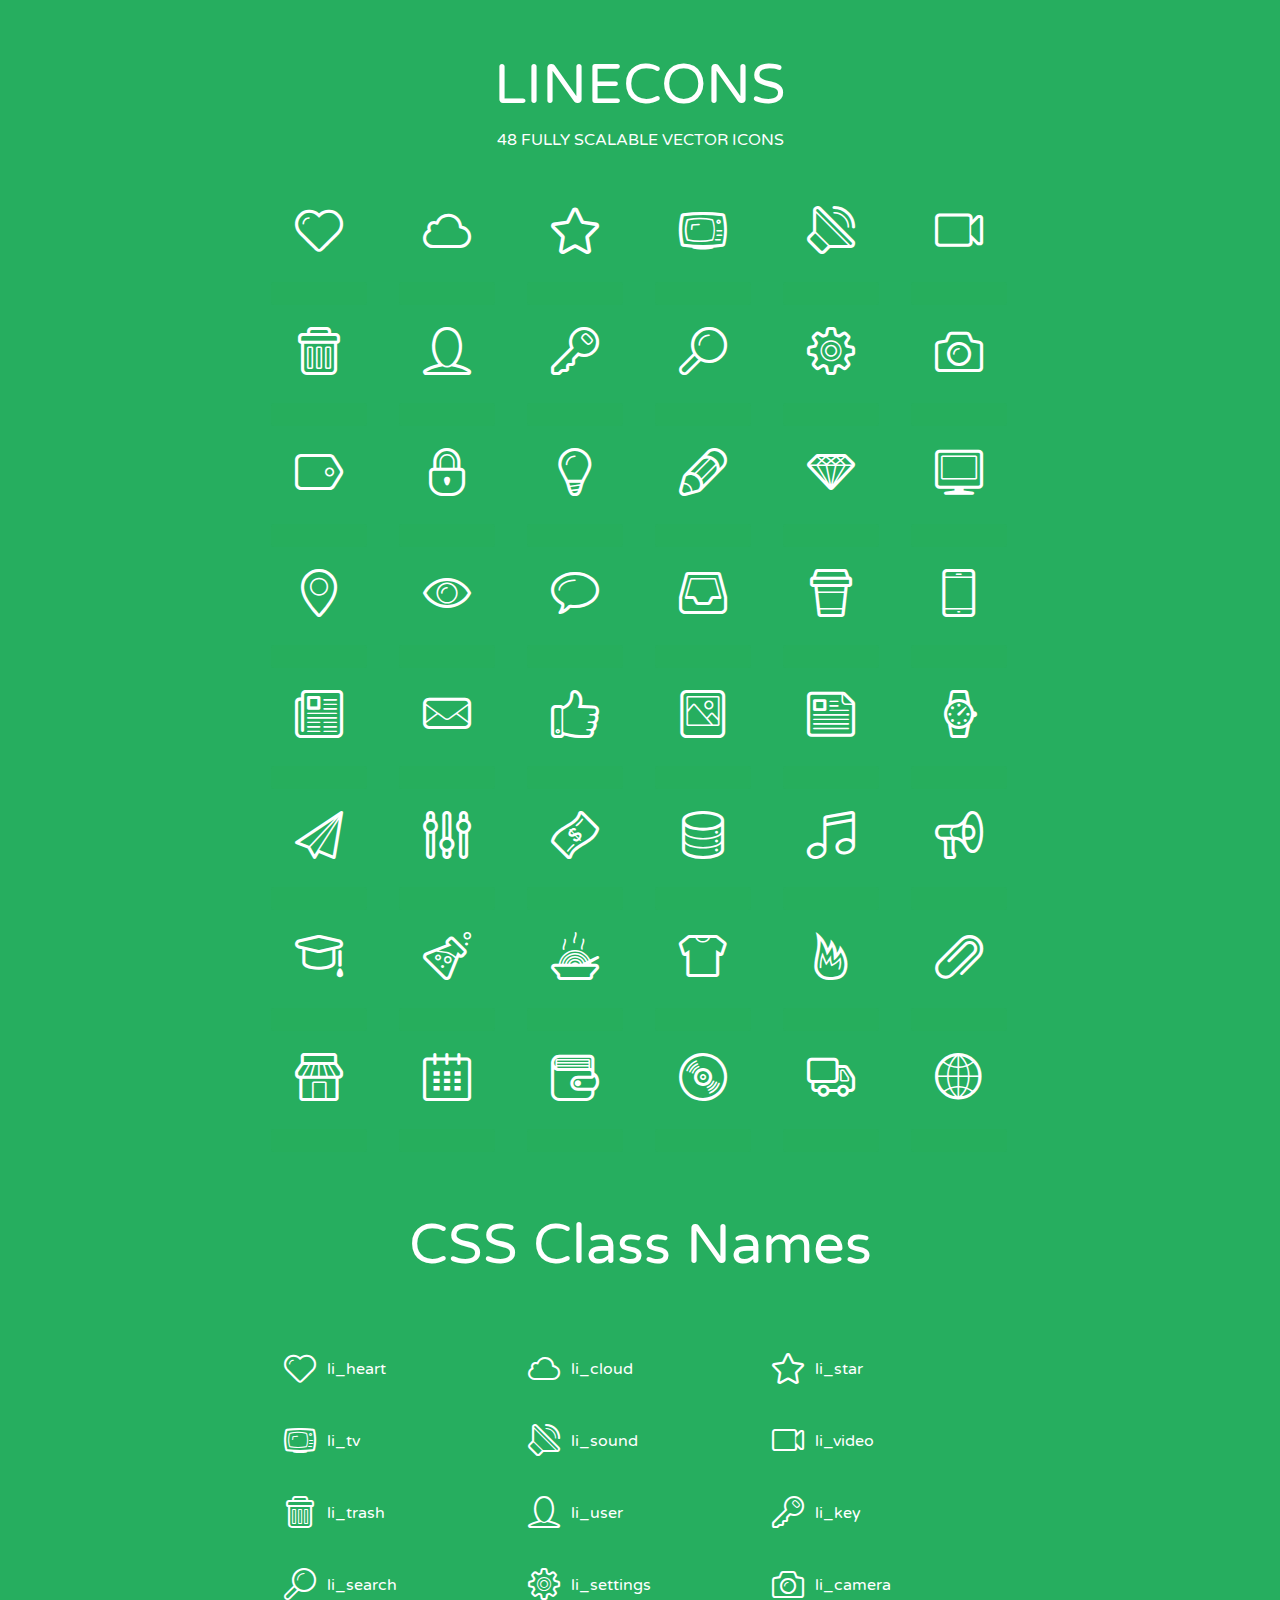
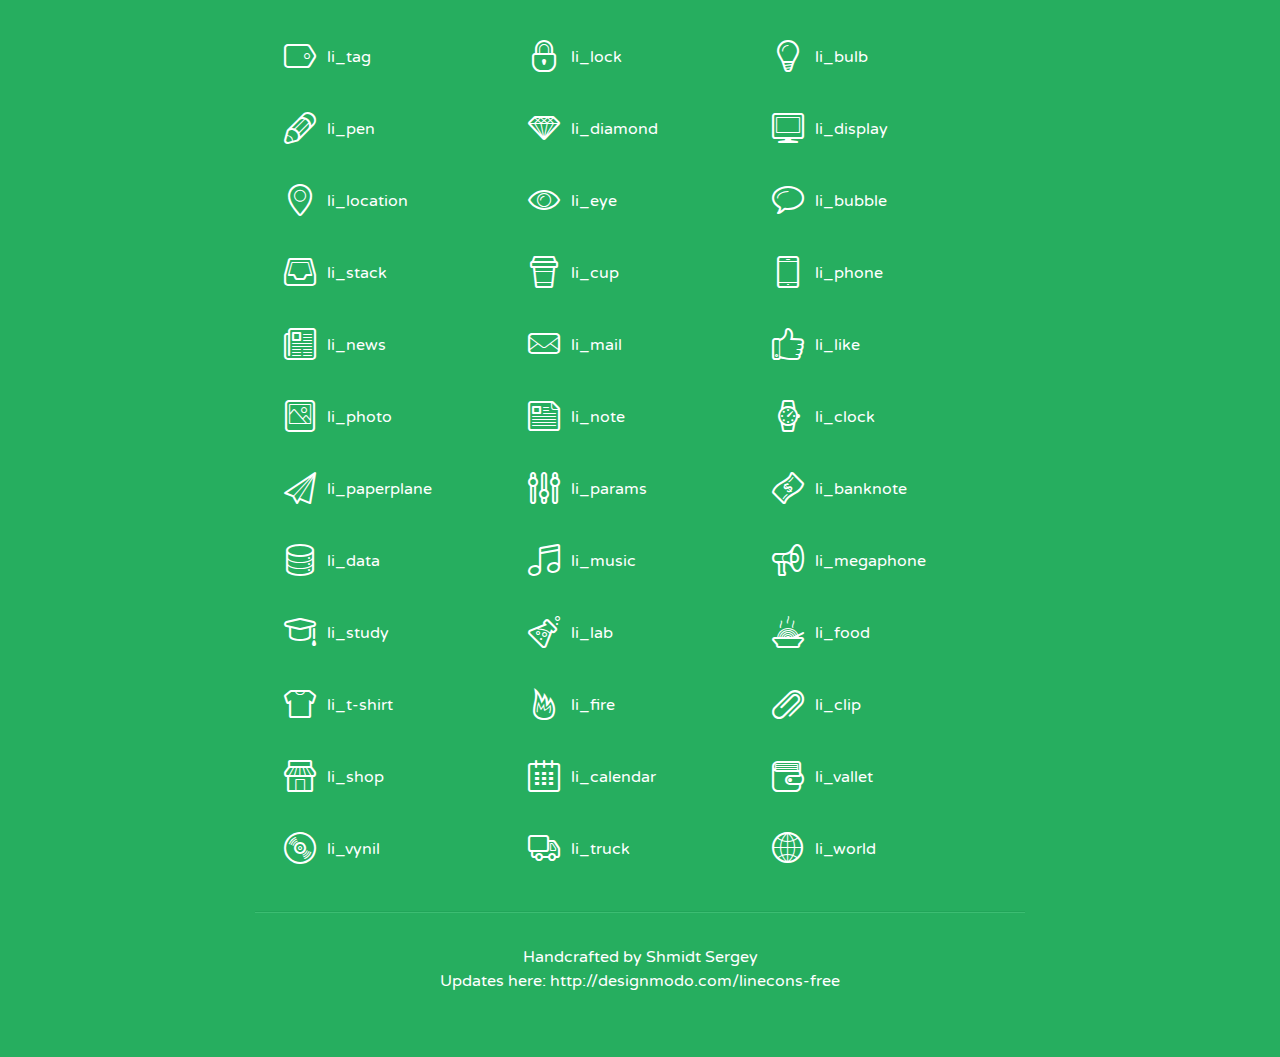
<file: public/assets/lineicons/index.html>
<!doctype html>
<html>
<head>
<title>LINECONS - 48 Fully Scalable Vector Icons</title>
<link rel="stylesheet" href="style.css" />
<link href='http://fonts.googleapis.com/css?family=Varela+Round' rel='stylesheet' type='text/css'>
<!--[if lte IE 7]><script src="lte-ie7.js"></script><![endif]-->

<!-- 

Thanks http://icomoon.io/app/ for amazing service!

-->


<style>
	section, header, footer {display: block;}
	body {
		font-family: 'Varela Round', sans-serif;
		color: #333333;
		line-height: 1.5;
		font-size: 16px;
		background:#26ae5f;
		color:white;
		-moz-text-shadow: 0 1px 1px rgba(0, 0, 0, 0.21);
		-webkit-text-shadow: 0 1px 1px rgba(0, 0, 0, 0.21);
	}
	* {
		-moz-box-sizing: border-box;
		-webkit-box-sizing: border-box;
		box-sizing: border-box;
		margin: 0;
		padding: 0;
	}
	.glyph {
		float: left;
		text-align: center;
		padding: .5em;
		margin: 0 .5em;
		width: 7em;
		border-radius: .375em;
		top:0;
		position:relative;
		-webkit-transition:0.2s ease-in;
		-o-transition:0.2s ease-in;
		-moz-transition:0.2s ease-in;
		-ie-transition:0.2s ease-in;
		transition:0.2s ease-in;
	}
	.glyph input {
		width: 100%;
		text-align: center;
		font-family: consolas, monospace;
		border-radius:3px;
		border:none;
		padding:4px;
		background:#26AE5C;
		color:#26AE5C;
		-webkit-transition:0.2s ease-in;
		-o-transition:0.2s ease-in;
		-moz-transition:0.2s ease-in;
		-ie-transition:0.2s ease-in;
		transition:0.2s ease-in;
	}
	.glyph:hover input {
		background:#26ae5f;
		padding:4px;
		color:#ffffff;
	}
	.glyph:hover {
		-webkit-transition: all 0.5s ease-out;
		background:#222821;
		color:#fff;
		text-shadow: none;
		-moz-text-shadow: none;
		-webkit-text-shadow: none;
		top:-5px;
		position:relative;
	}
	.glyph input, .mtm {
		margin-top: .75em;
	}
	.w-main {
		width: 770px;
		text-align:center;
	}
	.centered {
		margin-left: auto;
		margin-right: auto;
	}
	.fs1 {
		font-size: 3em;
	}
	header {
		margin: 2em 0;
		padding-bottom: .5em;
	}
	header h1 {
		font-size: 3.5em;
		font-weight: normal;
	}
	.clearfix:before, .clearfix:after { content: ""; display: table; }
	.clearfix:after, .clear { clear: both; }
	footer {
		margin: 2em 0;
		padding: 2em 0;
		border-top: 1px solid rgb(60, 189, 114);
		box-shadow: 0 -1px rgb(33, 165, 89);
	}
	a, a:visited {
		color: #ffffff; text-decoration:none;
	}
	a:hover, a:focus {color: #222821; text-decoration:none;}
	.box1 {
		display: inline-block;
		width: 14em;
		padding: .25em .5em;
		margin: .5em 1em .5em 0;
		text-align:left;
		
	}
	.box1 span { 
		font-size:2em;
		position: relative;
		top: 0.25em;
		margin-right: 0.1em;
	}
</style>
</head>
<body>
	<div class="w-main centered">
	<section class="mtm clearfix" id="glyphs">
	<header>
		<h1>LINECONS</h1>
		<p>48 FULLY SCALABLE VECTOR ICONS</p>
	</header>
	<div class="glyph">
		<div class="fs1" aria-hidden="true" data-icon="&#xe000;"></div>
		<input type="text" readonly="readonly" value="&amp;#xe000;" />
	</div>
	<div class="glyph">
		<div class="fs1" aria-hidden="true" data-icon="&#xe001;"></div>
		<input type="text" readonly="readonly" value="&amp;#xe001;" />
	</div>
	<div class="glyph">
		<div class="fs1" aria-hidden="true" data-icon="&#xe002;"></div>
		<input type="text" readonly="readonly" value="&amp;#xe002;" />
	</div>
	<div class="glyph">
		<div class="fs1" aria-hidden="true" data-icon="&#xe003;"></div>
		<input type="text" readonly="readonly" value="&amp;#xe003;" />
	</div>
	<div class="glyph">
		<div class="fs1" aria-hidden="true" data-icon="&#xe004;"></div>
		<input type="text" readonly="readonly" value="&amp;#xe004;" />
	</div>
	<div class="glyph">
		<div class="fs1" aria-hidden="true" data-icon="&#xe005;"></div>
		<input type="text" readonly="readonly" value="&amp;#xe005;" />
	</div>
	<div class="glyph">
		<div class="fs1" aria-hidden="true" data-icon="&#xe006;"></div>
		<input type="text" readonly="readonly" value="&amp;#xe006;" />
	</div>
	<div class="glyph">
		<div class="fs1" aria-hidden="true" data-icon="&#xe007;"></div>
		<input type="text" readonly="readonly" value="&amp;#xe007;" />
	</div>
	<div class="glyph">
		<div class="fs1" aria-hidden="true" data-icon="&#xe008;"></div>
		<input type="text" readonly="readonly" value="&amp;#xe008;" />
	</div>
	<div class="glyph">
		<div class="fs1" aria-hidden="true" data-icon="&#xe009;"></div>
		<input type="text" readonly="readonly" value="&amp;#xe009;" />
	</div>
	<div class="glyph">
		<div class="fs1" aria-hidden="true" data-icon="&#xe00a;"></div>
		<input type="text" readonly="readonly" value="&amp;#xe00a;" />
	</div>
	<div class="glyph">
		<div class="fs1" aria-hidden="true" data-icon="&#xe00b;"></div>
		<input type="text" readonly="readonly" value="&amp;#xe00b;" />
	</div>
	<div class="glyph">
		<div class="fs1" aria-hidden="true" data-icon="&#xe00c;"></div>
		<input type="text" readonly="readonly" value="&amp;#xe00c;" />
	</div>
	<div class="glyph">
		<div class="fs1" aria-hidden="true" data-icon="&#xe00d;"></div>
		<input type="text" readonly="readonly" value="&amp;#xe00d;" />
	</div>
	<div class="glyph">
		<div class="fs1" aria-hidden="true" data-icon="&#xe00e;"></div>
		<input type="text" readonly="readonly" value="&amp;#xe00e;" />
	</div>
	<div class="glyph">
		<div class="fs1" aria-hidden="true" data-icon="&#xe00f;"></div>
		<input type="text" readonly="readonly" value="&amp;#xe00f;" />
	</div>
	<div class="glyph">
		<div class="fs1" aria-hidden="true" data-icon="&#xe010;"></div>
		<input type="text" readonly="readonly" value="&amp;#xe010;" />
	</div>
	<div class="glyph">
		<div class="fs1" aria-hidden="true" data-icon="&#xe011;"></div>
		<input type="text" readonly="readonly" value="&amp;#xe011;" />
	</div>
	<div class="glyph">
		<div class="fs1" aria-hidden="true" data-icon="&#xe012;"></div>
		<input type="text" readonly="readonly" value="&amp;#xe012;" />
	</div>
	<div class="glyph">
		<div class="fs1" aria-hidden="true" data-icon="&#xe013;"></div>
		<input type="text" readonly="readonly" value="&amp;#xe013;" />
	</div>
	<div class="glyph">
		<div class="fs1" aria-hidden="true" data-icon="&#xe014;"></div>
		<input type="text" readonly="readonly" value="&amp;#xe014;" />
	</div>
	<div class="glyph">
		<div class="fs1" aria-hidden="true" data-icon="&#xe015;"></div>
		<input type="text" readonly="readonly" value="&amp;#xe015;" />
	</div>
	<div class="glyph">
		<div class="fs1" aria-hidden="true" data-icon="&#xe016;"></div>
		<input type="text" readonly="readonly" value="&amp;#xe016;" />
	</div>
	<div class="glyph">
		<div class="fs1" aria-hidden="true" data-icon="&#xe017;"></div>
		<input type="text" readonly="readonly" value="&amp;#xe017;" />
	</div>
	<div class="glyph">
		<div class="fs1" aria-hidden="true" data-icon="&#xe018;"></div>
		<input type="text" readonly="readonly" value="&amp;#xe018;" />
	</div>
	<div class="glyph">
		<div class="fs1" aria-hidden="true" data-icon="&#xe019;"></div>
		<input type="text" readonly="readonly" value="&amp;#xe019;" />
	</div>
	<div class="glyph">
		<div class="fs1" aria-hidden="true" data-icon="&#xe01a;"></div>
		<input type="text" readonly="readonly" value="&amp;#xe01a;" />
	</div>
	<div class="glyph">
		<div class="fs1" aria-hidden="true" data-icon="&#xe01b;"></div>
		<input type="text" readonly="readonly" value="&amp;#xe01b;" />
	</div>
	<div class="glyph">
		<div class="fs1" aria-hidden="true" data-icon="&#xe01c;"></div>
		<input type="text" readonly="readonly" value="&amp;#xe01c;" />
	</div>
	<div class="glyph">
		<div class="fs1" aria-hidden="true" data-icon="&#xe01d;"></div>
		<input type="text" readonly="readonly" value="&amp;#xe01d;" />
	</div>
	<div class="glyph">
		<div class="fs1" aria-hidden="true" data-icon="&#xe01e;"></div>
		<input type="text" readonly="readonly" value="&amp;#xe01e;" />
	</div>
	<div class="glyph">
		<div class="fs1" aria-hidden="true" data-icon="&#xe01f;"></div>
		<input type="text" readonly="readonly" value="&amp;#xe01f;" />
	</div>
	<div class="glyph">
		<div class="fs1" aria-hidden="true" data-icon="&#xe020;"></div>
		<input type="text" readonly="readonly" value="&amp;#xe020;" />
	</div>
	<div class="glyph">
		<div class="fs1" aria-hidden="true" data-icon="&#xe021;"></div>
		<input type="text" readonly="readonly" value="&amp;#xe021;" />
	</div>
	<div class="glyph">
		<div class="fs1" aria-hidden="true" data-icon="&#xe022;"></div>
		<input type="text" readonly="readonly" value="&amp;#xe022;" />
	</div>
	<div class="glyph">
		<div class="fs1" aria-hidden="true" data-icon="&#xe023;"></div>
		<input type="text" readonly="readonly" value="&amp;#xe023;" />
	</div>
	<div class="glyph">
		<div class="fs1" aria-hidden="true" data-icon="&#xe024;"></div>
		<input type="text" readonly="readonly" value="&amp;#xe024;" />
	</div>
	<div class="glyph">
		<div class="fs1" aria-hidden="true" data-icon="&#xe025;"></div>
		<input type="text" readonly="readonly" value="&amp;#xe025;" />
	</div>
	<div class="glyph">
		<div class="fs1" aria-hidden="true" data-icon="&#xe026;"></div>
		<input type="text" readonly="readonly" value="&amp;#xe026;" />
	</div>
	<div class="glyph">
		<div class="fs1" aria-hidden="true" data-icon="&#xe027;"></div>
		<input type="text" readonly="readonly" value="&amp;#xe027;" />
	</div>
	<div class="glyph">
		<div class="fs1" aria-hidden="true" data-icon="&#xe028;"></div>
		<input type="text" readonly="readonly" value="&amp;#xe028;" />
	</div>
	<div class="glyph">
		<div class="fs1" aria-hidden="true" data-icon="&#xe029;"></div>
		<input type="text" readonly="readonly" value="&amp;#xe029;" />
	</div>
	<div class="glyph">
		<div class="fs1" aria-hidden="true" data-icon="&#xe02a;"></div>
		<input type="text" readonly="readonly" value="&amp;#xe02a;" />
	</div>
	<div class="glyph">
		<div class="fs1" aria-hidden="true" data-icon="&#xe02b;"></div>
		<input type="text" readonly="readonly" value="&amp;#xe02b;" />
	</div>
	<div class="glyph">
		<div class="fs1" aria-hidden="true" data-icon="&#xe02c;"></div>
		<input type="text" readonly="readonly" value="&amp;#xe02c;" />
	</div>
	<div class="glyph">
		<div class="fs1" aria-hidden="true" data-icon="&#xe02d;"></div>
		<input type="text" readonly="readonly" value="&amp;#xe02d;" />
	</div>
	<div class="glyph">
		<div class="fs1" aria-hidden="true" data-icon="&#xe02e;"></div>
		<input type="text" readonly="readonly" value="&amp;#xe02e;" />
	</div>
	<div class="glyph">
		<div class="fs1" aria-hidden="true" data-icon="&#xe02f;"></div>
		<input type="text" readonly="readonly" value="&amp;#xe02f;" />
	</div>
	</section>
	<div class="clear"></div>
	<section class="mtm clearfix" id="glyphs">
	<header>
		<h1>CSS Class Names</h1>
	</header>
	<span class="box1">
		<span aria-hidden="true" class="li_heart"></span>
		&nbsp;li_heart
	</span>
	<span class="box1">
		<span aria-hidden="true" class="li_cloud"></span>
		&nbsp;li_cloud
	</span>
	<span class="box1">
		<span aria-hidden="true" class="li_star"></span>
		&nbsp;li_star
	</span>
	<span class="box1">
		<span aria-hidden="true" class="li_tv"></span>
		&nbsp;li_tv
	</span>
	<span class="box1">
		<span aria-hidden="true" class="li_sound"></span>
		&nbsp;li_sound
	</span>
	<span class="box1">
		<span aria-hidden="true" class="li_video"></span>
		&nbsp;li_video
	</span>
	<span class="box1">
		<span aria-hidden="true" class="li_trash"></span>
		&nbsp;li_trash
	</span>
	<span class="box1">
		<span aria-hidden="true" class="li_user"></span>
		&nbsp;li_user
	</span>
	<span class="box1">
		<span aria-hidden="true" class="li_key"></span>
		&nbsp;li_key
	</span>
	<span class="box1">
		<span aria-hidden="true" class="li_search"></span>
		&nbsp;li_search
	</span>
	<span class="box1">
		<span aria-hidden="true" class="li_settings"></span>
		&nbsp;li_settings
	</span>
	<span class="box1">
		<span aria-hidden="true" class="li_camera"></span>
		&nbsp;li_camera
	</span>
	<span class="box1">
		<span aria-hidden="true" class="li_tag"></span>
		&nbsp;li_tag
	</span>
	<span class="box1">
		<span aria-hidden="true" class="li_lock"></span>
		&nbsp;li_lock
	</span>
	<span class="box1">
		<span aria-hidden="true" class="li_bulb"></span>
		&nbsp;li_bulb
	</span>
	<span class="box1">
		<span aria-hidden="true" class="li_pen"></span>
		&nbsp;li_pen
	</span>
	<span class="box1">
		<span aria-hidden="true" class="li_diamond"></span>
		&nbsp;li_diamond
	</span>
	<span class="box1">
		<span aria-hidden="true" class="li_display"></span>
		&nbsp;li_display
	</span>
	<span class="box1">
		<span aria-hidden="true" class="li_location"></span>
		&nbsp;li_location
	</span>
	<span class="box1">
		<span aria-hidden="true" class="li_eye"></span>
		&nbsp;li_eye
	</span>
	<span class="box1">
		<span aria-hidden="true" class="li_bubble"></span>
		&nbsp;li_bubble
	</span>
	<span class="box1">
		<span aria-hidden="true" class="li_stack"></span>
		&nbsp;li_stack
	</span>
	<span class="box1">
		<span aria-hidden="true" class="li_cup"></span>
		&nbsp;li_cup
	</span>
	<span class="box1">
		<span aria-hidden="true" class="li_phone"></span>
		&nbsp;li_phone
	</span>
	<span class="box1">
		<span aria-hidden="true" class="li_news"></span>
		&nbsp;li_news
	</span>
	<span class="box1">
		<span aria-hidden="true" class="li_mail"></span>
		&nbsp;li_mail
	</span>
	<span class="box1">
		<span aria-hidden="true" class="li_like"></span>
		&nbsp;li_like
	</span>
	<span class="box1">
		<span aria-hidden="true" class="li_photo"></span>
		&nbsp;li_photo
	</span>
	<span class="box1">
		<span aria-hidden="true" class="li_note"></span>
		&nbsp;li_note
	</span>
	<span class="box1">
		<span aria-hidden="true" class="li_clock"></span>
		&nbsp;li_clock
	</span>
	<span class="box1">
		<span aria-hidden="true" class="li_paperplane"></span>
		&nbsp;li_paperplane
	</span>
	<span class="box1">
		<span aria-hidden="true" class="li_params"></span>
		&nbsp;li_params
	</span>
	<span class="box1">
		<span aria-hidden="true" class="li_banknote"></span>
		&nbsp;li_banknote
	</span>
	<span class="box1">
		<span aria-hidden="true" class="li_data"></span>
		&nbsp;li_data
	</span>
	<span class="box1">
		<span aria-hidden="true" class="li_music"></span>
		&nbsp;li_music
	</span>
	<span class="box1">
		<span aria-hidden="true" class="li_megaphone"></span>
		&nbsp;li_megaphone
	</span>
	<span class="box1">
		<span aria-hidden="true" class="li_study"></span>
		&nbsp;li_study
	</span>
	<span class="box1">
		<span aria-hidden="true" class="li_lab"></span>
		&nbsp;li_lab
	</span>
	<span class="box1">
		<span aria-hidden="true" class="li_food"></span>
		&nbsp;li_food
	</span>
	<span class="box1">
		<span aria-hidden="true" class="li_t-shirt"></span>
		&nbsp;li_t-shirt
	</span>
	<span class="box1">
		<span aria-hidden="true" class="li_fire"></span>
		&nbsp;li_fire
	</span>
	<span class="box1">
		<span aria-hidden="true" class="li_clip"></span>
		&nbsp;li_clip
	</span>
	<span class="box1">
		<span aria-hidden="true" class="li_shop"></span>
		&nbsp;li_shop
	</span>
	<span class="box1">
		<span aria-hidden="true" class="li_calendar"></span>
		&nbsp;li_calendar
	</span>
	<span class="box1">
		<span aria-hidden="true" class="li_vallet"></span>
		&nbsp;li_vallet
	</span>
	<span class="box1">
		<span aria-hidden="true" class="li_vynil"></span>
		&nbsp;li_vynil
	</span>
	<span class="box1">
		<span aria-hidden="true" class="li_truck"></span>
		&nbsp;li_truck
	</span>
	<span class="box1">
		<span aria-hidden="true" class="li_world"></span>
		&nbsp;li_world
	</span>
	</section>
	<footer>
		<p>Handcrafted by <a href="http://shmidt.in">Shmidt Sergey</a></p>
		<p>Updates here: <a href="http://designmodo.com/linecons-free">http://designmodo.com/linecons-free</a></p>
	</footer>
	</div>
	<script>
	document.getElementById("glyphs").addEventListener("click", function(e) {
		var target = e.target;
		if (target.tagName === "INPUT") {
			target.select();
		}
	});
	</script>
</body>
</html>
</file>
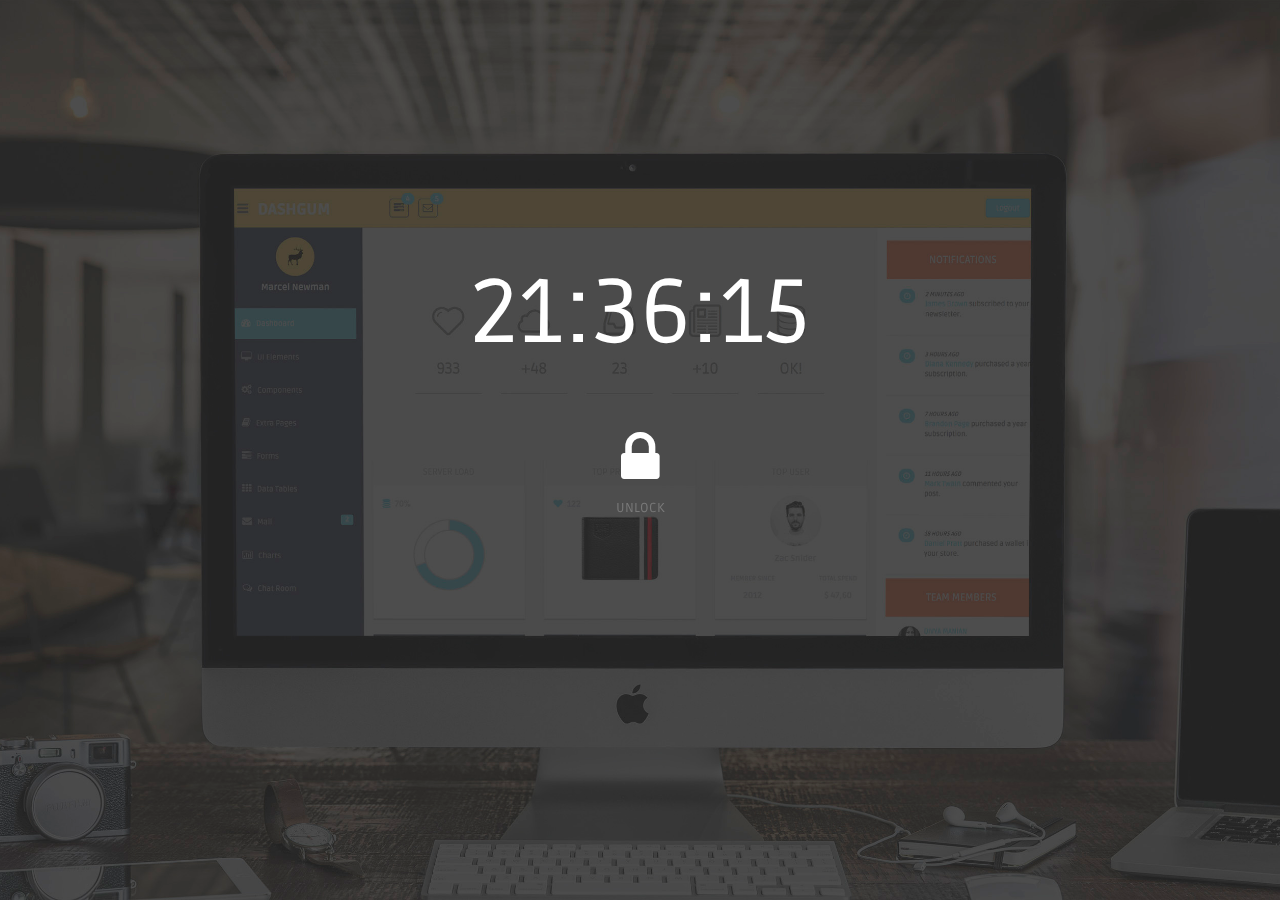
<file: resources/views/Theme/lock_screen.html>
<!DOCTYPE html>
<html lang="en">
  <head>
    <meta charset="utf-8">
    <meta name="viewport" content="width=device-width, initial-scale=1.0">
    <meta name="description" content="">
    <meta name="author" content="Dashboard">
    <meta name="keyword" content="Dashboard, Bootstrap, Admin, Template, Theme, Responsive, Fluid, Retina">

    <title>DASHGUM - Bootstrap Admin Template</title>

    <!-- Bootstrap core CSS -->
    <link href="assets/css/bootstrap.css" rel="stylesheet">
    <!--external css-->
    <link href="assets/font-awesome/css/font-awesome.css" rel="stylesheet" />
        
    <!-- Custom styles for this template -->
    <link href="assets/css/style.css" rel="stylesheet">
    <link href="assets/css/style-responsive.css" rel="stylesheet">

    <!-- HTML5 shim and Respond.js IE8 support of HTML5 elements and media queries -->
    <!--[if lt IE 9]>
      <script src="https://oss.maxcdn.com/libs/html5shiv/3.7.0/html5shiv.js"></script>
      <script src="https://oss.maxcdn.com/libs/respond.js/1.4.2/respond.min.js"></script>
    <![endif]-->
  </head>

  <body onload="getTime()">

      <!-- **********************************************************************************************************************************************************
      MAIN CONTENT
      *********************************************************************************************************************************************************** -->

	  	<div class="container">
	  	
	  		<div id="showtime"></div>
	  			<div class="col-lg-4 col-lg-offset-4">
	  				<div class="lock-screen">
		  				<h2><a data-toggle="modal" href="#myModal"><i class="fa fa-lock"></i></a></h2>
		  				<p>UNLOCK</p>
		  				
				          <!-- Modal -->
				          <div aria-hidden="true" aria-labelledby="myModalLabel" role="dialog" tabindex="-1" id="myModal" class="modal fade">
				              <div class="modal-dialog">
				                  <div class="modal-content">
				                      <div class="modal-header">
				                          <button type="button" class="close" data-dismiss="modal" aria-hidden="true">&times;</button>
				                          <h4 class="modal-title">Welcome Back</h4>
				                      </div>
				                      <div class="modal-body">
				                          <p class="centered"><img class="img-circle" width="80" src="assets/img/ui-sam.jpg"></p>
				                          <input type="password" name="password" placeholder="Password" autocomplete="off" class="form-control placeholder-no-fix">
				
				                      </div>
				                      <div class="modal-footer centered">
				                          <button data-dismiss="modal" class="btn btn-theme04" type="button">Cancel</button>
				                          <button class="btn btn-theme03" type="button">Login</button>
				                      </div>
				                  </div>
				              </div>
				          </div>
				          <!-- modal -->
		  				
		  				
	  				</div><! --/lock-screen -->
	  			</div><!-- /col-lg-4 -->
	  	
	  	</div><!-- /container -->

    <!-- js placed at the end of the document so the pages load faster -->
    <script src="assets/js/jquery.js"></script>
    <script src="assets/js/bootstrap.min.js"></script>

    <!--BACKSTRETCH-->
    <!-- You can use an image of whatever size. This script will stretch to fit in any screen size.-->
    <script type="text/javascript" src="assets/js/jquery.backstretch.min.js"></script>
    <script>
        $.backstretch("assets/img/login-bg.jpg", {speed: 500});
    </script>

    <script>
        function getTime()
        {
            var today=new Date();
            var h=today.getHours();
            var m=today.getMinutes();
            var s=today.getSeconds();
            // add a zero in front of numbers<10
            m=checkTime(m);
            s=checkTime(s);
            document.getElementById('showtime').innerHTML=h+":"+m+":"+s;
            t=setTimeout(function(){getTime()},500);
        }

        function checkTime(i)
        {
            if (i<10)
            {
                i="0" + i;
            }
            return i;
        }
    </script>

  </body>
</html>
</file>
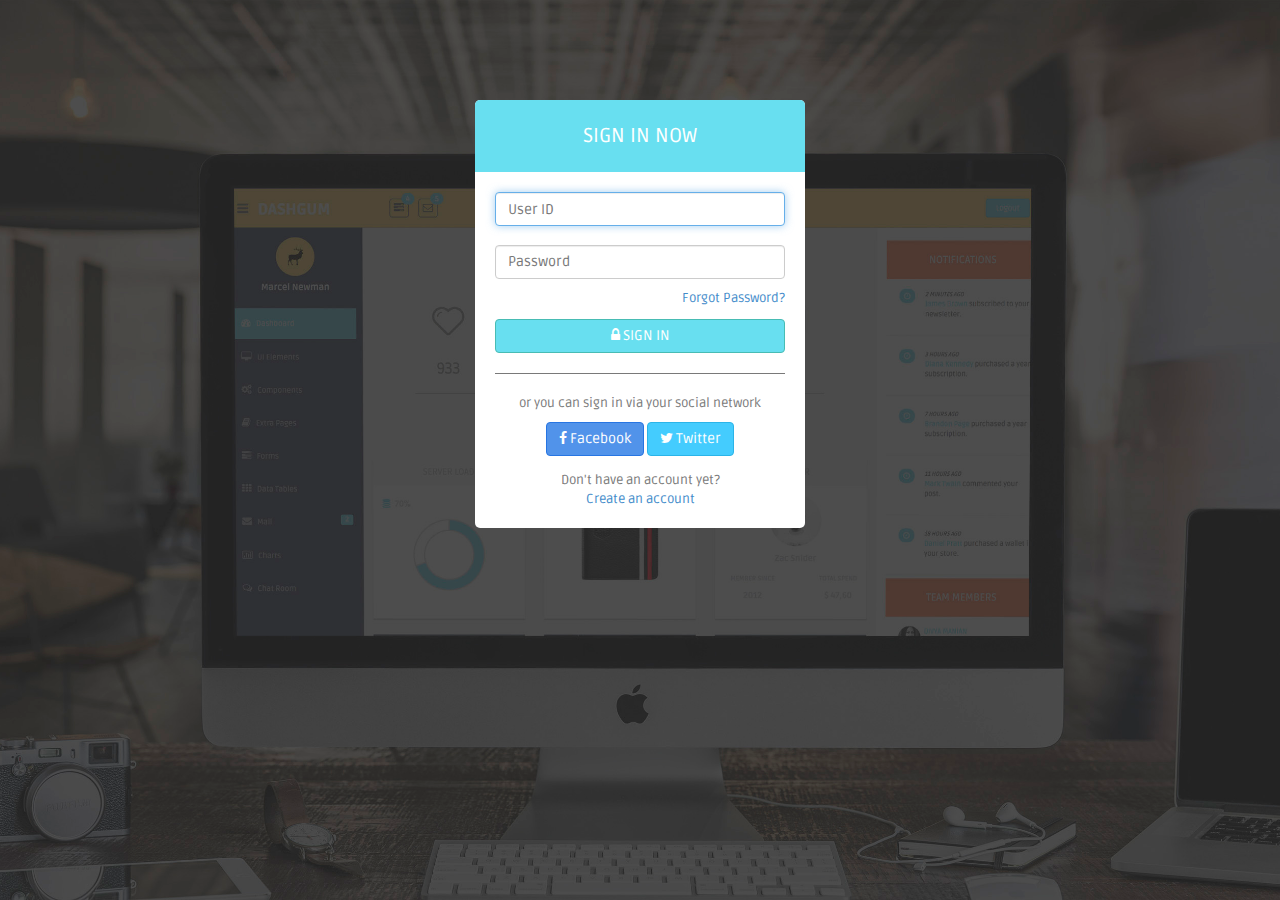
<file: resources/views/Theme/login.html>
<!DOCTYPE html>
<html lang="en">
  <head>
    <meta charset="utf-8">
    <meta name="viewport" content="width=device-width, initial-scale=1.0">
    <meta name="description" content="">
    <meta name="author" content="Dashboard">
    <meta name="keyword" content="Dashboard, Bootstrap, Admin, Template, Theme, Responsive, Fluid, Retina">

    <title>DASHGUM - Bootstrap Admin Template</title>

    <!-- Bootstrap core CSS -->
    <link href="assets/css/bootstrap.css" rel="stylesheet">
    <!--external css-->
    <link href="assets/font-awesome/css/font-awesome.css" rel="stylesheet" />
        
    <!-- Custom styles for this template -->
    <link href="assets/css/style.css" rel="stylesheet">
    <link href="assets/css/style-responsive.css" rel="stylesheet">

    <!-- HTML5 shim and Respond.js IE8 support of HTML5 elements and media queries -->
    <!--[if lt IE 9]>
      <script src="https://oss.maxcdn.com/libs/html5shiv/3.7.0/html5shiv.js"></script>
      <script src="https://oss.maxcdn.com/libs/respond.js/1.4.2/respond.min.js"></script>
    <![endif]-->
  </head>

  <body>

      <!-- **********************************************************************************************************************************************************
      MAIN CONTENT
      *********************************************************************************************************************************************************** -->

	  <div id="login-page">
	  	<div class="container">
	  	
		      <form class="form-login" action="index.html">
		        <h2 class="form-login-heading">sign in now</h2>
		        <div class="login-wrap">
		            <input type="text" class="form-control" placeholder="User ID" autofocus>
		            <br>
		            <input type="password" class="form-control" placeholder="Password">
		            <label class="checkbox">
		                <span class="pull-right">
		                    <a data-toggle="modal" href="login.html#myModal"> Forgot Password?</a>
		
		                </span>
		            </label>
		            <button class="btn btn-theme btn-block" href="index.html" type="submit"><i class="fa fa-lock"></i> SIGN IN</button>
		            <hr>
		            
		            <div class="login-social-link centered">
		            <p>or you can sign in via your social network</p>
		                <button class="btn btn-facebook" type="submit"><i class="fa fa-facebook"></i> Facebook</button>
		                <button class="btn btn-twitter" type="submit"><i class="fa fa-twitter"></i> Twitter</button>
		            </div>
		            <div class="registration">
		                Don't have an account yet?<br/>
		                <a class="" href="#">
		                    Create an account
		                </a>
		            </div>
		
		        </div>
		
		          <!-- Modal -->
		          <div aria-hidden="true" aria-labelledby="myModalLabel" role="dialog" tabindex="-1" id="myModal" class="modal fade">
		              <div class="modal-dialog">
		                  <div class="modal-content">
		                      <div class="modal-header">
		                          <button type="button" class="close" data-dismiss="modal" aria-hidden="true">&times;</button>
		                          <h4 class="modal-title">Forgot Password ?</h4>
		                      </div>
		                      <div class="modal-body">
		                          <p>Enter your e-mail address below to reset your password.</p>
		                          <input type="text" name="email" placeholder="Email" autocomplete="off" class="form-control placeholder-no-fix">
		
		                      </div>
		                      <div class="modal-footer">
		                          <button data-dismiss="modal" class="btn btn-default" type="button">Cancel</button>
		                          <button class="btn btn-theme" type="button">Submit</button>
		                      </div>
		                  </div>
		              </div>
		          </div>
		          <!-- modal -->
		
		      </form>	  	
	  	
	  	</div>
	  </div>

    <!-- js placed at the end of the document so the pages load faster -->
    <script src="assets/js/jquery.js"></script>
    <script src="assets/js/bootstrap.min.js"></script>

    <!--BACKSTRETCH-->
    <!-- You can use an image of whatever size. This script will stretch to fit in any screen size.-->
    <script type="text/javascript" src="assets/js/jquery.backstretch.min.js"></script>
    <script>
        $.backstretch("assets/img/login-bg.jpg", {speed: 500});
    </script>


  </body>
</html>
</file>
<file: public/assets/lineicons/style.css>
@font-face {
	font-family: 'linecons';
	src:url('fonts/linecons.eot');
}
@font-face {
	font-family: 'linecons';
	src: url([data-uri]) format('svg'),
		 url([data-uri]) format('truetype');
	font-weight: normal;
	font-style: normal;
}

/* Use the following CSS code if you want to use data attributes for inserting your icons */
[data-icon]:before {
	font-family: 'linecons';
	content: attr(data-icon);
	speak: none;
	font-weight: normal;
	line-height: 1;
	-webkit-font-smoothing: antialiased;
}

/* Use the following CSS code if you want to have a class per icon */
[class^="li_"]:before, [class*=" li_"]:before {
	font-family: 'linecons';
	font-style: normal;
	speak: none;
	font-weight: normal;
	line-height: 1;
	-webkit-font-smoothing: antialiased;
}
.li_heart:before {
	content: "\e000";
}
.li_cloud:before {
	content: "\e001";
}
.li_star:before {
	content: "\e002";
}
.li_tv:before {
	content: "\e003";
}
.li_sound:before {
	content: "\e004";
}
.li_video:before {
	content: "\e005";
}
.li_trash:before {
	content: "\e006";
}
.li_user:before {
	content: "\e007";
}
.li_key:before {
	content: "\e008";
}
.li_search:before {
	content: "\e009";
}
.li_settings:before {
	content: "\e00a";
}
.li_camera:before {
	content: "\e00b";
}
.li_tag:before {
	content: "\e00c";
}
.li_lock:before {
	content: "\e00d";
}
.li_bulb:before {
	content: "\e00e";
}
.li_pen:before {
	content: "\e00f";
}
.li_diamond:before {
	content: "\e010";
}
.li_display:before {
	content: "\e011";
}
.li_location:before {
	content: "\e012";
}
.li_eye:before {
	content: "\e013";
}
.li_bubble:before {
	content: "\e014";
}
.li_stack:before {
	content: "\e015";
}
.li_cup:before {
	content: "\e016";
}
.li_phone:before {
	content: "\e017";
}
.li_news:before {
	content: "\e018";
}
.li_mail:before {
	content: "\e019";
}
.li_like:before {
	content: "\e01a";
}
.li_photo:before {
	content: "\e01b";
}
.li_note:before {
	content: "\e01c";
}
.li_clock:before {
	content: "\e01d";
}
.li_paperplane:before {
	content: "\e01e";
}
.li_params:before {
	content: "\e01f";
}
.li_banknote:before {
	content: "\e020";
}
.li_data:before {
	content: "\e021";
}
.li_music:before {
	content: "\e022";
}
.li_megaphone:before {
	content: "\e023";
}
.li_study:before {
	content: "\e024";
}
.li_lab:before {
	content: "\e025";
}
.li_food:before {
	content: "\e026";
}
.li_t-shirt:before {
	content: "\e027";
}
.li_fire:before {
	content: "\e028";
}
.li_clip:before {
	content: "\e029";
}
.li_shop:before {
	content: "\e02a";
}
.li_calendar:before {
	content: "\e02b";
}
.li_vallet:before {
	content: "\e02c";
}
.li_vynil:before {
	content: "\e02d";
}
.li_truck:before {
	content: "\e02e";
}
.li_world:before {
	content: "\e02f";
}
</file>
<file: resources/views/Theme/assets/css/style-responsive.css>
@media (min-width: 980px) {
    /*-----*/
    .custom-bar-chart {
        margin-bottom: 40px;
    }

}

@media (min-width: 768px) and (max-width: 979px) {

    /*-----*/
    .custom-bar-chart {
        margin-bottom: 40px;
    }

    /*chat room*/


}

@media (max-width: 768px) {

    .header {
        position: absolute;
    }

    /*sidebar*/

    #sidebar {
        height: auto;
        overflow: hidden;
        position: absolute;
        width: 100%;
        z-index: 1001;
    }


    /* body container */
    #main-content {
        margin: 0px!important;
        position: none !important;
    }

    #sidebar > ul > li > a > span {
        line-height: 35px;
    }

    #sidebar > ul > li {
        margin: 0 10px 5px 10px;
    }
    #sidebar > ul > li > a {
        height:35px;
        line-height:35px;
        padding: 0 10px;
        text-align: left;
    }
    #sidebar > ul > li > a i{
        /*display: none !important;*/
    }

    #sidebar ul > li > a .arrow, #sidebar > ul > li > a .arrow.open {
        margin-right: 10px;
        margin-top: 15px;
    }

    #sidebar ul > li.active > a .arrow, #sidebar ul > li > a:hover .arrow, #sidebar ul > li > a:focus .arrow,
    #sidebar > ul > li.active > a .arrow.open, #sidebar > ul > li > a:hover .arrow.open, #sidebar > ul > li > a:focus .arrow.open{
        margin-top: 15px;
    }

    #sidebar > ul > li > a, #sidebar > ul > li > ul.sub > li {
        width: 100%;
    }
    #sidebar > ul > li > ul.sub > li > a {
        background: transparent !important ;
    }
    #sidebar > ul > li > ul.sub > li > a:hover {
        
    }


    /* sidebar */
    #sidebar {
        margin: 0px !important;
    }

    /* sidebar collabler */
    #sidebar .btn-navbar.collapsed .arrow {
        display: none;
    }

    #sidebar .btn-navbar .arrow {
        position: absolute;
        right: 35px;
        width: 0;
        height: 0;
        top:48px;
        border-bottom: 15px solid #282e36;
        border-left: 15px solid transparent;
        border-right: 15px solid transparent;
    }


    /*---------*/

    .modal-footer .btn {
        margin-bottom: 0px !important;
    }

    .btn {
        margin-bottom: 5px;
    }


    /* full calendar fix */
    .fc-header-right {
        left:25px;
        position: absolute;
    }

    .fc-header-left .fc-button {
        margin: 0px !important;
        top: -10px !important;
    }

    .fc-header-right .fc-button {
        margin: 0px !important;
        top: -50px !important;
    }

    .fc-state-active, .fc-state-active .fc-button-inner, .fc-state-hover, .fc-state-hover .fc-button-inner {
        background: none !important;
        color: #FFFFFF !important;
    }

    .fc-state-default, .fc-state-default .fc-button-inner {
        background: none !important;
    }

    .fc-button {
        border: none !important;
        margin-right: 2px;
    }

    .fc-view {
        top: 0px !important;
    }

    .fc-button .fc-button-inner {
        margin: 0px !important;
        padding: 2px !important;
        border: none !important;
        margin-right: 2px !important;
        background-color: #fafafa !important;
        background-image: -moz-linear-gradient(top, #fafafa, #efefef) !important;
        background-image: -webkit-gradient(linear, 0 0, 0 100%, from(#fafafa), to(#efefef)) !important;
        background-image: -webkit-linear-gradient(top, #fafafa, #efefef) !important;
        background-image: -o-linear-gradient(top, #fafafa, #efefef) !important;
        background-image: linear-gradient(to bottom, #fafafa, #efefef) !important;
        filter: progid:dximagetransform.microsoft.gradient(startColorstr='#fafafa', endColorstr='#efefef', GradientType=0) !important;
        -webkit-box-shadow: 0 1px 0px rgba(255, 255, 255, .8) !important;
        -moz-box-shadow: 0 1px 0px rgba(255, 255, 255, .8) !important;
        box-shadow: 0 1px 0px rgba(255, 255, 255, .8) !important;
        -webkit-border-radius: 3px !important;
        -moz-border-radius: 3px !important;
        border-radius: 3px !important;
        color: #646464 !important;
        border: 1px solid #ddd !important;
        text-shadow: 0 1px 0px rgba(255, 255, 255, .6) !important;
        text-align: center;
    }

    .fc-button.fc-state-disabled .fc-button-inner {
        color: #bcbbbb !important;
    }

    .fc-button.fc-state-active .fc-button-inner {
        background-color: #e5e4e4 !important;
        background-image: -moz-linear-gradient(top, #e5e4e4, #dddcdc) !important;
        background-image: -webkit-gradient(linear, 0 0, 0 100%, from(#e5e4e4), to(#dddcdc)) !important;
        background-image: -webkit-linear-gradient(top, #e5e4e4, #dddcdc) !important;
        background-image: -o-linear-gradient(top, #e5e4e4, #dddcdc) !important;
        background-image: linear-gradient(to bottom, #e5e4e4, #dddcdc) !important;
        filter: progid:dximagetransform.microsoft.gradient(startColorstr='#e5e4e4', endColorstr='#dddcdc', GradientType=0) !important;
    }

    .fc-content {
        margin-top: 50px;
    }

    .fc-header-title h2 {
        line-height: 40px !important;
        font-size: 12px !important;
    }

    .fc-header {
        margin-bottom:0px !important;
    }

    /*--*/

    /*.chart-position {*/
        /*margin-top: 0px;*/
    /*}*/

    .stepy-titles li {
        margin: 10px 3px;
    }

    /*-----*/
    .custom-bar-chart {
        margin-bottom: 40px;
    }

    /*menu icon plus minus*/
    .dcjq-icon {
        top: 10px;
    }
    ul.sidebar-menu li ul.sub li a {
        padding: 0;
    }

    /*---*/

    .img-responsive {
        width: 100%;
    }

}



@media (max-width: 480px) {

    .notify-row, .search, .dont-show , .inbox-head .sr-input, .inbox-head .sr-btn{
        display: none;
    }

    #top_menu .nav > li, ul.top-menu > li {
        float: right;
    }
    .hidden-phone {
        display: none !important;
    }

    .chart-position {
       margin-top: 0px;
     }

    .navbar-inverse .navbar-toggle:hover, .navbar-inverse .navbar-toggle:focus {
        background-color: #ccc;
        border-color:#ccc ;
    }

}

@media (max-width:320px) {
    .login-social-link a {
        padding: 15px 17px !important;
    }

    .notify-row, .search, .dont-show, .inbox-head .sr-input, .inbox-head .sr-btn {
        display: none;
    }

    #top_menu .nav > li, ul.top-menu > li {
        float: right;
    }

    .hidden-phone {
        display: none !important;
    }

    .chart-position {
        margin-top: 0px;
    }

    .lock-wrapper {
        margin: 10% auto;
        max-width: 310px;
    }
    .lock-input {
        width: 82%;
    }

    .cmt-form {
        display: inline-block;
        width: 75%;
    }

}
</file>
<file: resources/views/Theme/assets/css/style.css>
/*
Template Name: DASHGUM FREE - Bootstrap 3.2 Admin Theme
Template Version: 1.0
Author: Carlos Alvarez
Website: http://blacktie.co
Premium: http://www.gridgum.com
*/

/* Import fonts */
@import url(http://fonts.googleapis.com/css?family=Ruda:400,700,900);

/* BASIC THEME CONFIGURATION */
body {
    color: #797979;
	background: #f2f2f2;
    font-family: 'Ruda', sans-serif;
    padding: 0px !important;
    margin: 0px !important;
    font-size:13px;
}

ul li {
    list-style: none;
}

a, a:hover, a:focus {
    text-decoration: none;
    outline: none;
}
::selection {

    background: #68dff0;
    color: #fff;
}
::-moz-selection {
    background: #68dff0;
    color: #fff;
}

#container {
    width: 100%;
    height: 100%;
}

/* Bootstrap Modifications */
.modal-header {
	background: #68dff0;
}

.modal-title {
	color: white;
}

.btn-round {
	border-radius: 20px;
	-webkit-border-radius: 20px;
}

.accordion-heading .accordion-toggle {
	display: block;
	cursor: pointer;
	border-top: 1px solid #F5F5F5;
	padding: 5px 0px;
	line-height: 28.75px;
	text-transform: uppercase;
	color: #1a1a1a;
	background-color: #ffffff;
	outline: none !important;
	text-decoration: none;
}	



/*Theme Backgrounds*/

.bg-theme {
	background-color: #68dff0;
}

.bg-theme02 {
	background-color: #ac92ec;
}

.bg-theme03 {
  background-color: #48cfad;
}

.bg-theme04 {
  background-color: #ed5565;
}
/*Theme Buttons*/

.btn-theme {
  color: #fff;
  background-color: #68dff0;
  border-color: #48bcb4;
}
.btn-theme:hover,
.btn-theme:focus,
.btn-theme:active,
.btn-theme.active,
.open .dropdown-toggle.btn-theme {
  color: #fff;
  background-color: #48bcb4;
  border-color: #48bcb4;
}

.btn-theme02 {
  color: #fff;
  background-color: #ac92ec;
  border-color: #967adc;
}
.btn-theme02:hover,
.btn-theme02:focus,
.btn-theme02:active,
.btn-theme02.active,
.open .dropdown-toggle.btn-theme02 {
  color: #fff;
  background-color: #967adc;
  border-color: #967adc;
}

.btn-theme03 {
  color: #fff;
  background-color: #48cfad;
  border-color: #37bc9b;
}
.btn-theme03:hover,
.btn-theme03:focus,
.btn-theme03:active,
.btn-theme03.active,
.open .dropdown-toggle.btn-theme03 {
  color: #fff;
  background-color: #37bc9b;
  border-color: #37bc9b;
}

.btn-theme04 {
  color: #fff;
  background-color: #ed5565;
  border-color: #da4453;
}
.btn-theme04:hover,
.btn-theme04:focus,
.btn-theme04:active,
.btn-theme04.active,
.open .dropdown-toggle.btn-theme04 {
  color: #fff;
  background-color: #da4453;
  border-color: #da4453;
}

.btn-clear-g {
	color: #48bcb4;
	background: transparent;
	border-color: #48bcb4;
}

.btn-clear-g:hover {
	color: white;
}

hr {
  margin-top: 20px;
  margin-bottom: 20px;
  border: 0;
  border-top: 1px solid #797979;
}



/*Helpers*/

.centered {
	text-align: center;
}

.goleft {
	text-align: left;
}

.goright {
	text-align: right;
}

.mt {
	margin-top: 25px;
}

.mb {
	margin-bottom: 25px;
}

.ml {
	margin-left: 5px;
	}

.no-padding {
	padding: 0 !important;
}

.no-margin {
	margin: 0 !important;
}

/*Exclusive Theme Colors Configuration*/

.label-theme {
	background-color: #68dff0;
}

.bg-theme {
	background-color: #68dff0;
}

ul.top-menu > li > .logout {
	color: #f2f2f2;
	font-size: 12px;
	border-radius: 4px;
	-webkit-border-radius: 4px;
	border: 1px solid #64c3c2 !important;
	padding: 5px 15px;
	margin-right: 15px;
	background: #68dff0;
	margin-top: 15px;
}


/*sidebar navigation*/

#sidebar {
    width: 210px;
    height: 100%;
    position: fixed;
    background: #424a5d;
}

#sidebar h5 {
	color: #f2f2f2;
	font-weight: 700;
}

#sidebar ul li {
    position: relative;
}

#sidebar .sub-menu > .sub li  {
    padding-left: 32px;
}

#sidebar .sub-menu > .sub li:last-child {
    padding-bottom: 10px;
}

/*LEFT NAVIGATION ICON*/
.dcjq-icon {
    height:17px;
    width:17px;
    display:inline-block;
    background: url("../img/nav-expand.png") no-repeat top;
    border-radius:3px;
    -moz-border-radius:3px;
    -webkit-border-radius:3px;
    position:absolute;
    right:10px;
    top:15px;
}
.active .dcjq-icon {
    background: url("../img/nav-expand.png") no-repeat bottom;
    border-radius:3px;
    -moz-border-radius:3px;
    -webkit-border-radius:3px;
}
/*---*/

.nav-collapse.collapse {
    display: inline;
}

ul.sidebar-menu , ul.sidebar-menu li ul.sub{
    margin: -2px 0 0;
    padding: 0;
}

ul.sidebar-menu {
    margin-top: 75px;
}

#sidebar > ul > li > ul.sub {
    display: none;
}

#sidebar > ul > li.active > ul.sub, #sidebar > ul > li > ul.sub > li > a {
    display: block;
}

ul.sidebar-menu li ul.sub li{
    background: #424a5d;
    margin-bottom: 0;
    margin-left: 0;
    margin-right: 0;
}

ul.sidebar-menu li ul.sub li:last-child{
    border-radius: 0 0 4px 4px;
    -webkit-border-radius: 0 0 4px 4px;
}

ul.sidebar-menu li ul.sub li a {
    font-size: 12px;
    padding: 6px 0;
    line-height: 35px;
    height: 35px;
    -webkit-transition: all 0.3s ease;
    -moz-transition: all 0.3s ease;
    -o-transition: all 0.3s ease;
    -ms-transition: all 0.3s ease;
    transition: all 0.3s ease;
    color: #aeb2b7;
}

ul.sidebar-menu li ul.sub li a:hover {
	color: white;
	background: transparent;
}

ul.sidebar-menu li ul.sub li.active a {
    color: #68dff0;
    -webkit-transition: all 0.3s ease;
    -moz-transition: all 0.3s ease;
    -o-transition: all 0.3s ease;
    -ms-transition: all 0.3s ease;
    transition: all 0.3s ease;
    display: block;
}

ul.sidebar-menu li{
    /*line-height: 20px !important;*/
    margin-bottom: 5px;
    margin-left:10px;
    margin-right:10px;
}

ul.sidebar-menu li.sub-menu{
    line-height: 15px;
}

ul.sidebar-menu li a span{
    display: inline-block;
}

ul.sidebar-menu li a{
    color: #aeb2b7;
    text-decoration: none;
    display: block;
    padding: 15px 0 15px 10px;
    font-size: 12px;
    outline: none;
    -webkit-transition: all 0.3s ease;
    -moz-transition: all 0.3s ease;
    -o-transition: all 0.3s ease;
    -ms-transition: all 0.3s ease;
    transition: all 0.3s ease;
}

ul.sidebar-menu li a.active, ul.sidebar-menu li a:hover, ul.sidebar-menu li a:focus {
    background: #68dff0;
    color: #fff;
    display: block;

    -webkit-transition: all 0.3s ease;
    -moz-transition: all 0.3s ease;
    -o-transition: all 0.3s ease;
    -ms-transition: all 0.3s ease;
    transition: all 0.3s ease;
}


ul.sidebar-menu li a i {
    font-size: 15px;
    padding-right: 6px;
}

ul.sidebar-menu li a:hover i, ul.sidebar-menu li a:focus i {
    color: #fff;
}

ul.sidebar-menu li a.active i {
    color: #fff;
}


.mail-info, .mail-info:hover {
    margin: -3px 6px 0 0;
    font-size: 11px;
}

/* MAIN CONTENT CONFIGURATION */
#main-content {
    margin-left: 210px;
}

.header, .footer {
    min-height: 60px;
    padding: 0 15px;
}

.header {
    position: fixed;
    left: 0;
    right: 0;
    z-index: 1002;
}

.black-bg {
    background: #ffd777;
    border-bottom: 1px solid #c9aa5f;
}

.wrapper {
    display: inline-block;
    margin-top: 60px;
    padding-left: 15px;
    padding-right: 15px;
    padding-bottom: 15px;
    padding-top: 0px;
    width: 100%;
}

a.logo {
    font-size: 20px;
    color: #ffffff;
    float: left;
    margin-top: 15px;
    text-transform: uppercase;
}

a.logo b {
    font-weight: 900;
}

a.logo:hover, a.logo:focus {
    text-decoration: none;
    outline: none;
}

a.logo span {
    color: #68dff0;
}


/*notification*/
#top_menu .nav > li, ul.top-menu > li {
    float: left;
}

.notify-row {
    float: left;
    margin-top: 15px;
    margin-left: 92px;
}

.notify-row .notification span.label {
    display: inline-block;
    height: 18px;
    width: 20px;
    padding: 5px;
}

ul.top-menu > li > a {
    color: #666666;
    font-size: 16px;
    border-radius: 4px;
    -webkit-border-radius: 4px;
    border:1px solid #666666 !important;
    padding: 2px 6px;
    margin-right: 15px;
}

ul.top-menu > li > a:hover, ul.top-menu > li > a:focus {
    border:1px solid #b6b6b6 !important;
    background-color: transparent !important;
    border-color: #b6b6b6 !important;
    text-decoration: none;
    border-radius: 4px;
    -webkit-border-radius: 4px;
    color: #b6b6b6 !important;
}

.notify-row .badge {
    position: absolute;
    right: -10px;
    top: -10px;
    z-index: 100;
}

.dropdown-menu.extended {
    max-width: 300px !important;
    min-width: 160px !important;
    top: 42px;
    width: 235px !important;
    padding: 0;
    box-shadow: 0 2px 5px rgba(0, 0, 0, 0.176) !important;
    border: none !important;
    border-radius: 4px;
    -webkit-border-radius: 4px;
}

@media screen and (-webkit-min-device-pixel-ratio:0) {
    /* Safari and Chrome */
    .dropdown-menu.extended  {
        box-shadow: 0 2px 8px rgba(0, 0, 0, 0.176) !important;
    };
    }

.dropdown-menu.extended li p {
    background-color: #F1F2F7;
    color: #666666;
    margin: 0;
    padding: 10px;
    border-radius: 4px 4px 0px 0px;
    -webkit-border-radius: 4px 4px 0px 0px;
}

.dropdown-menu.extended li p.green {
    background-color: #68dff0;
    color: #fff;
}

.dropdown-menu.extended li p.yellow {
    background-color: #fcb322;
    color: #fff;
}

.dropdown-menu.extended li a {
    border-bottom: 1px solid #EBEBEB !important;
    font-size: 12px;
    list-style: none;
}

.dropdown-menu.extended li a {
    padding: 15px 10px !important;
    width: 100%;
    display: inline-block;
}

.dropdown-menu.extended li a:hover {
    background-color: #F7F8F9 !important;
    color: #2E2E2E;
}

.dropdown-menu.tasks-bar .task-info .desc {
    font-size: 13px;
    font-weight: normal;
}

.dropdown-menu.tasks-bar .task-info .percent {
    display: inline-block;
    float: right;
    font-size: 13px;
    font-weight: 600;
    padding-left: 10px;
    margin-top: -4px;
}

.dropdown-menu.extended .progress {
    margin-bottom: 0 !important;
    height: 10px;
}

.dropdown-menu.inbox li a .photo img {
    border-radius: 2px 2px 2px 2px;
    float: left;
    height: 40px;
    margin-right: 4px;
    width: 40px;
}

.dropdown-menu.inbox li a .subject {
    display: block;
}

.dropdown-menu.inbox li a .subject .from {
    font-size: 12px;
    font-weight: 600;
}

.dropdown-menu.inbox li a .subject .time {
    font-size: 11px;
    font-style: italic;
    font-weight: bold;
    position: absolute;
    right: 5px;
}

.dropdown-menu.inbox li a .message {
    display: block !important;
    font-size: 11px;
}

.top-nav  {
    margin-top: 7px;
}

.top-nav ul.top-menu > li .dropdown-menu.logout {
    width: 268px !important;

}

.top-nav li.dropdown .dropdown-menu {
    float: right;
    right: 0;
    left: auto;
}

.dropdown-menu.extended.logout > li {
    float: left;
    text-align: center;
    width: 33.3%;
}

.dropdown-menu.extended.logout > li:last-child {
    float: left;
    text-align: center;
    width: 100%;
    background: #a9d96c;
    border-radius: 0 0 3px 3px;
}

.dropdown-menu.extended.logout > li:last-child > a, .dropdown-menu.extended.logout > li:last-child > a:hover {
    color: #fff;
    border-bottom: none !important;
    text-transform: uppercase;
}

.dropdown-menu.extended.logout > li:last-child > a:hover > i{
    color: #fff;
}

.dropdown-menu.extended.logout > li > a {
    color: #a4abbb;
    border-bottom: none !important;
}

.full-width .dropdown-menu.extended.logout > li > a:hover {
    background: none !important;
    color: #50c8ea !important;
}

.dropdown-menu.extended.logout > li > a:hover {
    background: none !important;
}

.dropdown-menu.extended.logout > li > a:hover i {
    color: #50c8ea;
}

.dropdown-menu.extended.logout > li > a i {
    font-size: 17px;
}

.dropdown-menu.extended.logout > li > a > i {
    display: block;
}

.top-nav ul.top-menu > li > a {
    border: 1px solid #eeeeee;
    border-radius: 4px;
    -webkit-border-radius: 4px;
    padding: 6px;
    background: none;
    margin-right: 0;
}
.top-nav ul.top-menu > li {
    margin-left: 10px;
}

.top-nav ul.top-menu > li > a:hover, .top-nav ul.top-menu > li > a:focus {
    border:1px solid #F1F2F7;
    background: #F1F2F7;

}

.top-nav .dropdown-menu.extended.logout {
    top: 50px;
}

.top-nav .nav .caret {
    border-bottom-color: #A4AABA;
    border-top-color: #A4AABA;
}
.top-nav ul.top-menu > li > a:hover .caret {
    border-bottom-color: #000;
    border-top-color: #000;
}

.log-arrow-up {
    background: url("../img/arrow-up.png") no-repeat;
    width: 20px;
    height: 11px;
    position: absolute;
    right: 20px;
    top: -10px;
}

/*----*/

.notify-arrow {
    border-style: solid;
    border-width: 0 9px 9px;
    height: 0;
    margin-top: 0;
    opacity: 0;
    position: absolute;
    left: 7px;
    top: -18px;
    transition: all 0.25s ease 0s;
    width: 0;
    z-index: 10;
    margin-top: 10px;
    opacity: 1;
}

.notify-arrow-yellow {
    border-color: transparent transparent #FCB322;
    border-bottom-color: #FCB322 !important;
    border-top-color: #FCB322 !important;
}
.notify-arrow-green {
    border-color: transparent transparent #68dff0;
    border-bottom-color: #68dff0 !important;
    border-top-color: #68dff0 !important;
}



/*--sidebar toggle---*/

.sidebar-toggle-box {
    float: left;
    padding-right: 15px;
    margin-top: 20px;
}

.sidebar-toggle-box .fa-bars {
    cursor: pointer;
    display: inline-block;
    font-size: 20px;
}


.sidebar-closed > #sidebar > ul {
    display: none;
}

.sidebar-closed #main-content {
    margin-left: 0px;
}

.sidebar-closed #sidebar {
    margin-left: -180px;
}


/* Dash Side */

.ds {
	background: #ffffff;
	padding-top: 20px;
}

.ds h4 {
	font-size: 14px;
	font-weight: 700;
}

.ds h3 {
	color: #ffffff;
	font-size: 16px;
	padding: 0 10px;
	line-height: 60px;
	height: 60px;
	margin: 0;
	background: #ff865c;
	text-align: center;
}

.ds i {
	font-size: 12px;
	line-height: 16px;
}

.ds .desc {
	border-bottom: 1px solid #eaeaea;
	display: inline-block;
	padding: 15px 0;
	width: 100%;
}

.ds .desc:hover {
	background: #f2f2f2;
}

.ds .thumb {
	width: 30px;
	margin: 0 10px 0 20px;
	display: block;
	float: left;
}

.ds .details {
	width: 170px;
	float: left;
}

.ds > .desc p {
	font-size: 11px;
}

.ds p > muted {
	font-size: 9px;
	text-transform: uppercase;
	font-style: italic;
	color: #666666
}

.ds a {
	color: #68dff0;
}

/* LINE ICONS CONFIGURATION */

.mtbox {
	margin-top: 80px;
	margin-bottom: 40px;
}

.box1 {
	padding: 15px;
	text-align: center;
	color: #989898;
	border-bottom: 1px solid #989898;
}

.box1 span {
	font-size: 50px;

}

.box1 h3 {
	text-align: center;
}

.box0:hover .box1 {
	border-bottom: 1px solid #ffffff;
}

.box0 p {
	text-align: center;
	font-size: 12px;
	color: #f2f2f2;
}

.box0:hover p {
	color: #ff865c;
}

.box0:hover {
	background: #ffffff;
	box-shadow: 0 2px 1px rgba(0, 0, 0, 0.2);
}

/* MAIN CHART CONFIGURATION */
.main-chart {
	padding-top: 20px;
}

.mleft {
}

.border-head h3 {
    margin-top: 20px;
    margin-bottom: 20px;
	margin-left: 15px;	
    padding-bottom: 5px;
    font-weight: normal;
    font-size: 18px;
    display: inline-block;
    width: 100%;
    font-weight: 700;
    color: #989898;
}

.custom-bar-chart {
    height: 290px;
    margin-top: 20px;
    margin-left: 20px;
    position: relative;
    border-bottom: 1px solid #c9cdd7;
}

.custom-bar-chart .bar {
    height: 100%;
    position: relative;
    width: 6%;
    margin: 0px 4%;
    float: left;
    text-align: center;
    z-index: 10;
}

.custom-bar-chart .bar .title {
    position: absolute;
    bottom: -30px;
    width: 100%;
    text-align: center;
    font-size: 11px;
}

.custom-bar-chart .bar .value {
    position: absolute;
    bottom: 0;
    background: #ff865c;
    color: #68dff0;
    width: 100%;
    -webkit-border-radius: 5px 5px 0 0;
    -moz-border-radius: 5px 5px 0 0;
    border-radius: 5px 5px 0 0;
    -webkit-transition: all .3s ease;
    -moz-transition: all .3s ease;
    -ms-transition: all .3s ease;
    -o-transition: all .3s ease;
    transition: all .3s ease;
}



.custom-bar-chart .bar .value:hover {
    background: #2f2f2f;
    color: #fff;
}

.y-axis {
    color: #555555;
    position: absolute;
    text-align: left;
    width: 100%;
    font-size: 11px;
}

.y-axis li {
    border-top: 1px dashed #dbdce0;
    display: block;
    height: 58px;
    width: 100%;
}

.y-axis li:last-child {
    border-top: none;
}

.y-axis li span {
    display: block;
    margin: -10px 0 0 -60px;
    padding: 0 10px;
    width: 40px;
}


/*Donut Chart Main Page Conf*/
.donut-main {
	display: block;
	text-align: center;
}

.donut-main h4 {
	font-weight: 700;
	font-size: 16px;
}

/* *************************************************************************************
PANELS CONFIGURATIONS
*************************************************************************************** */

/*Panel Size*/

.pn {
	height: 250px;
	box-shadow: 0 2px 1px rgba(0, 0, 0, 0.2);
}

.pn:hover {
	box-shadow: 2px 3px 2px rgba(0, 0, 0, 0.3);
	
}

/*Grey Panel*/

.grey-panel {
	text-align: center;
	background: #dfdfe1;
}
.grey-panel .grey-header {
	background: #ccd1d9;
	padding: 3px;
	margin-bottom: 15px;
}
.grey-panel h5 {
	font-weight: 200;
	margin-top: 10px;
}
.grey-panel p {
	margin-left: 5px;
}
/* Specific Conf for Donut Charts*/
.donut-chart p {
	margin-top: 5px;
	font-weight: 700;
	margin-left: 15px;
}
.donut-chart h2 {
	font-weight: 900;
	color: #FF6B6B;
	font-size: 38px;
}

/* Dark Blue*/

.darkblue-panel {
	text-align: center;
	background: #444c57;
}
.darkblue-panel .darkblue-header {
	background: transparent;
	padding: 3px;
	margin-bottom: 15px;
}
.darkblue-panel h1 {
	color: #f2f2f2;
}
.darkblue-panel h5 {
	font-weight: 200;
	margin-top: 10px;
	color: white;
}
.darkblue-panel footer {
	color: white;
}
.darkblue-panel footer h5 {
	margin-left:10px; 
	margin-right: 10px;
	font-weight: 700;
}

/*Green Panel*/
.green-panel {
	text-align: center;
	background: #68dff0;
}
.green-panel .green-header {
	background: #43b1a9;
	padding: 3px;
	margin-bottom: 15px;
}
.green-panel h5 {
	color: white;
	font-weight: 200;
	margin-top: 10px;
}
.green-panel h3 {
	color: white;
	font-weight: 100;
}
.green-panel p {
	color: white;
}

/*White Panel */
.white-panel {
	text-align: center;
	background: #ffffff;
	color: #ccd1d9;
}

.white-panel p {
	margin-top: 5px;
	font-weight: 700;
	margin-left: 15px;
}
.white-panel .white-header {
	background: #f4f4f4;
	padding: 3px;
	margin-bottom: 15px;
	color: #c6c6c6;
}
.white-panel .small {
	font-size: 10px;
	color: #ccd1d9;
}

.white-panel i {
	color: #68dff0;
	padding-right: 4px;
	font-size: 14px;
}

/*STOCK CARD Panel*/
.card {
  background: white;
  box-shadow: 0 2px 1px rgba(0, 0, 0, 0.2);
  margin-bottom: 1em; 
  height: 250px;
}
.stock .stock-chart {
  background: #00c5de;
}
.stock .stock-chart #chart {
    height: 10.7em;
    background: url(http://i.imgbox.com/abmuNQx2) center bottom no-repeat; 
}    
.stock .current-price {
  background: #1d2122;
  padding: 10px; 
}
.stock .current-price .info abbr {
    display: block;
    color: #f8f8f8;
    font-size: 1.5em;
    font-weight: 600;
    margin-top: 0.18em;
}
.stock .current-price .changes {
    text-align: right; 
}
.stock .changes .up {
	color: #4fd98b
}
.stock .current-price .changes .value {
      font-size: 1.8em;
      font-weight: 700; 
}
.stock .summary {
    color: #2f2f2f;
    display: block;
    background: #f2f2f2;
    padding: 10px;
	text-align: center;
}
.stock .summary strong {
	font-weight: 900;
	font-size: 14px;
}

/*Content Panel*/
.content-panel {
	background: #ffffff;
	box-shadow: 0px 3px 2px #aab2bd;
	padding-top: 15px;
	padding-bottom: 5px;
}
.content-panel h4 {
	margin-left: 10px;
}

/*WEATHER PANELS*/

/* Weather 1 */
.weather {
	background: url(../img/weather.jpg) no-repeat center top;
	text-align: center;
	background-position: center center;
}
.weather i {
	color: white;
	margin-top: 45px;
}
.weather h2 {
	color: white;
	font-weight: 900;
}
.weather h4 {
	color: white;
	font-weight: 900;
	letter-spacing: 1px;
}

/* Weather 2 */
.weather-2 {
	background: #e9f0f4;
}
.weather-2 .weather-2-header {
	background: #54bae6;
	padding-top: 5px;
	margin-bottom: 5px;
}
.weather-2 .weather-2-header p {
	color: white;
	margin-left: 5px;
	margin-right: 5px;
}
.weather-2 .weather-2-header p small {
	font-size: 10px;
}
.weather-2 .data {
	margin-right: 10px;
	margin-left: 10px;
	color: #272b34;
}
.weather-2 .data h5 {
	margin-top: 0px;
	font-weight: lighter;
}
.weather-2 .data h1{
	margin-top: 2px;
}

/* Weather 3 */
.weather-3 {
	background: #ffcf00;
}

.weather-3 i {
	color: white;
	margin-top: 30px;
	font-size: 70px;
}
.weather-3 h1 {
	margin-top: 10px;
	color: white;
	font-weight: 900;
}
.weather-3 .info {
	background: #f2f2f2;
}
.weather-3 .info i {
	font-size: 15px;
	color: #c2c2c2;
	margin-bottom: 0px;
	margin-top: 10px;
}
.weather-3 .info h3 {
	font-weight: 900;
	margin-bottom: 0px;
}
.weather-3 .info p {
	margin-left: 10px;
	margin-right: 10px;
	margin-bottom: 16px;
	color: #c2c2c2;
	font-size: 15px;
	font-weight: 700;
}


/*Twitter Panel*/
.twitter-panel {
	background: #4fc1e9;
	text-align: center;
}
.twitter-panel i {
	color: white;
	margin-top: 40px;
}
.twitter-panel p {
	color: #f5f5f5;
	margin: 10px;
}
.twitter-panel .user {
	color: white;
	font-weight: 900;
}


/* Instagram Panel*/
.instagram-panel {
	background: url(../img/instagram.jpg) no-repeat center top;
	text-align: center;
	background-position: center center;
}
.instagram-panel i {
	color: white;
	margin-top: 35px;
}
.instagram-panel p {
	margin: 5px;
	color: white;
}

/* Product Panel */
.product-panel {
	background: #dadad2;
	text-align: center;
	padding-top: 50px;
	height: 100%;
}

/* Product Panel 2*/
.product-panel-2 {
	background: #dadad2;
	text-align: center;
}
.product-panel-2 .badge {
	position: absolute;
	top: 20px;
	left: 35px;
}
.badge-hot {
	background: #ed5565;
	width: 70px;
	height: 70px;
	line-height: 70px;
	font-size: 18px;
	color: #fff;
	text-align: center;
	border-radius: 100%;
}

/* Soptify Panel */
#spotify {
	background: url(../img/lorde.jpg) no-repeat center top;
	margin-top: -15px;
	background-attachment: relative;
	background-position: center center;
	min-height: 220px;
	width: 100%;
    -webkit-background-size: 100%;
    -moz-background-size: 100%;
    -o-background-size: 100%;
    background-size: 100%;
    -webkit-background-size: cover;
    -moz-background-size: cover;
    -o-background-size: cover;
    background-size: cover;
}
#spotify .btn-clear-g {
	top: 15%;
	right: 10px;
	position: absolute;
	margin-top: 5px;
}
#spotify .sp-title {
	bottom: 15%;
	left: 25px;
	position: absolute;
	color: #efefef;
}
#spotify .sp-title h3 {
	font-weight: 900;
}
#spotify .play{
	bottom: 18%;
	right: 25px;
	position: absolute;
	color: #efefef;
	font-size: 20px
}
.followers {
	margin-left: 5px;
	margin-top: 5px;
}

/* BLOG PANEL */
#blog-bg {
	background: url(../img/blog-bg.jpg) no-repeat center top;
	margin-top: -15px;
	background-attachment: relative;
	background-position: center center;
	min-height: 150px;
	width: 100%;
    -webkit-background-size: 100%;
    -moz-background-size: 100%;
    -o-background-size: 100%;
    background-size: 100%;
    -webkit-background-size: cover;
    -moz-background-size: cover;
    -o-background-size: cover;
    background-size: cover;
}
#blog-bg .badge {
	position: absolute;
	top: 20px;
	left: 35px;
}
.badge-popular {
	background: #3498db;
	width: 70px;
	height: 70px;
	line-height: 70px;
	font-size: 13px;
	color: #fff;
	text-align: center;
	border-radius: 100%;
}
.blog-title {
	background: rgba(0,0,0,0.5);
	bottom: 100px;
	padding: 6px;
	color: white;
	font-weight: 700;
	position: absolute;
	display: block;
	width: 120px;
}
.blog-text {
	margin-left: 8px;
	margin-right: 8px;
	margin-top: 15px;
	font-size: 12px;
}

/* Calendar Configuration */
#calendar {
	color: white;
	padding: 0px !important;
}
.calendar-month-header {
	background: #43b1a9;
}

/* TODO PANEL */
.steps{
  display: block;
}
.steps input[type=checkbox] {
  display: none;
}
.steps input[type=submit]{
  background: #f1783c;
  border: none;
  padding: 0px;
  margin: 0 auto;
  width: 100%;
  height: 55px;
  color: white;
  text-transform: uppercase;
  font-weight: 900;
  font-size: 11px;
  letter-spacing: 1px;
  cursor: pointer;
  transition: background 0.5s ease
}
.steps input[type=submit]:hover{
  background: #8fde9c;
}
.steps label{
  background: #393D40;
  height: 65px;
  line-height: 65px;
  width: 100%;
  display: block;
  border-bottom: 1px solid #44494e;
  color: #889199;
  text-transform: uppercase;
  font-weight: 900;
  font-size: 11px;
  letter-spacing: 1px;
  text-indent: 52px;
  cursor: pointer;
  transition: all 0.7s ease;
  margin: 0px;
}
.steps label:before{
  content:"";
  width: 12px;
  height: 12px;
  display: block;
  position: absolute;
  margin: 26px 0px 0px 18px;
  border-radius: 100%;
  transition: border 0.7s ease
}
.steps label:hover{
  background: #2B2E30;
  color: #46b7e5
}
.steps label:hover:before{
  border: 1px solid #46b7e5;
}
#op1:checked ~ label[for=op1]:before,
#op2:checked ~ label[for=op2]:before,
#op3:checked ~ label[for=op3]:before{
  border: 2px solid #96c93c;
  background: url('[data-uri]') no-repeat center center;
}

/* PROFILE PANELS */
/* Profile 01*/
#profile-01 {
	background: url(../img/profile-01.jpg) no-repeat center top;
	margin-top: -15px;
	background-attachment: relative;
	background-position: center center;
	min-height: 150px;
	width: 100%;
    -webkit-background-size: 100%;
    -moz-background-size: 100%;
    -o-background-size: 100%;
    background-size: 100%;
    -webkit-background-size: cover;
    -moz-background-size: cover;
    -o-background-size: cover;
    background-size: cover;
}
#profile-01 h3 {
	color: white;
	padding-top: 50px;
	margin: 0px;
	text-align: center;
}
#profile-01 h6 {
	color: white;
	text-align: center;
	margin-bottom: 0px;
	font-weight: 900;
}
.profile-01 {
	background: #68dff0;
	height: 50px;
}
.profile-01:hover {
	background: #2f2f2f;
  -webkit-transition: background-color 0.6s;
  -moz-transition: background-color 0.6s;
  -o-transition: background-color 0.6s;
  transition: background-color 0.6s;
  cursor: pointer;
}
.profile-01 p {
	color: white;
	padding-top: 15px;
	font-weight: 400;
	font-size: 15px;
}

/* Profile 02*/
#profile-02 {
	background: url(../img/profile-02.jpg) no-repeat center top;
	margin-top: -15px;
	background-attachment: relative;
	background-position: center center;
	min-height: 200px;
	width: 100%;
    -webkit-background-size: 100%;
    -moz-background-size: 100%;
    -o-background-size: 100%;
    background-size: 100%;
    -webkit-background-size: cover;
    -moz-background-size: cover;
    -o-background-size: cover;
    background-size: cover;
}
#profile-02 .user {
	padding-top: 40px;
	text-align: center;
}
#profile-02 h4 {
	color: white;
	margin:0px;
	padding-top: 8px;
}
.pr2-social a {
	color: #cdcdcd;
}
.pr2-social a:hover {
	color: #68dff0;
}
.pr2-social i {
	margin-top: 15px;
	margin-right: 12px;
	font-size: 20px;
}


/*spark line*/
.chart {
    display: inline-block;
    text-align: center;
    width: 100%;
}
.chart .heading {
    text-align: left;
}
.chart .heading span {
    display: block;
}
.panel.green-chart .chart-tittle {
    font-size: 16px;
    padding: 15px;
    display: inline-block;
    font-weight:normal;
    background: #99c262;
    width: 100%;
    -webkit-border-radius: 0px 0px 4px 4px;
    border-radius: 0px 0px 4px 4px;
}
#barchart {
    margin-bottom: -15px;
    display: inline-block;
}
.panel.green-chart .chart-tittle .value {
    float: right;
    color: #c0f080;
}
.panel.green-chart {
    background: #a9d96c;
    color: #fff;
}
.panel.terques-chart {
    background: transparent;
    color: #797979;
}
.panel.terques-chart .chart-tittle .value {
    float: right;
    color: #fff;
}
.panel.terques-chart .chart-tittle .value a {
    color: #2f2f2f;
    font-size: 12px;
}
.panel.terques-chart .chart-tittle .value a:hover, .panel.terques-chart .chart-tittle .value a.active {
    color: #68dff0;
    font-size: 12px;
}
.panel.terques-chart .chart-tittle {
    font-size: 16px;
    padding: 15px;
    display: inline-block;
    font-weight:normal;
    background: #39b7ac;
    width: 100%;
    -webkit-border-radius: 0px 0px 4px 4px;
    border-radius: 0px 0px 4px 4px;
}
.inline-block {
    display: inline-block;
}

/* showcase background */
.showback {
	background: #ffffff;
	padding: 15px;
	margin-bottom: 15px;
	box-shadow: 0px 3px 2px #aab2bd;
}



/* Calendar Events - Calendar.html*/
.external-event {
	cursor: move;
	display: inline-block !important;
	margin-bottom: 7px !important;
	margin-right: 7px !important;
	padding: 10px;
}

.drop-after {
	padding-top: 15px;
	margin-top: 15px;
	border-top: 1px solid #ccc;
}

.fc-state-default, .fc-state-default .fc-button-inner {
	background: #f2f2f2;
}

.fc-state-active .fc-button-inner {
	background: #FFFFFF;
}

/* Gallery Configuration */
.photo-wrapper {
  display: block;
  position: relative;
  overflow: hidden;
  background-color: #68dff0;
  -webkit-transition: background-color 0.4s;
  -moz-transition: background-color 0.4s;
  -o-transition: background-color 0.4s;
  transition: background-color 0.4s;
}
.project .overlay {
  position: absolute;
  text-align: center;
  color: #fff;
  opacity: 0;
  filter: alpha(opacity=0);
  -webkit-transition: opacity 0.4s;
  -moz-transition: opacity 0.4s;
  -o-transition: opacity 0.4s;
  transition: opacity 0.4s;
  
}

.project:hover .photo-wrapper {
  background-color: #68dff0;
	background-image:url(../img/zoom.png);
	background-repeat:no-repeat;
	background-position:center;
	top: 0;
	bottom: 0;
	left: 0;
	right: 0;
	position: relative;
}
.project:hover .photo {
  opacity: 10;
  filter: alpha(opacity=4000);
  opacity: 0.1;
  filter: alpha(opacity=40);
}
.project:hover .overlay {
  opacity: 100;
  filter: alpha(opacity=10000);
  opacity: 1;
  filter: alpha(opacity=100);
}



/* EZ Checklist */
.ez-checkbox {
	margin-right: 5px;
}

.ez-checkbox, .ez-radio {
	height: 20px;
	width: 20px;
}

.brand-highlight {
background: #fffbcc !important;
}


/* FORMS CONFIGURATION */
.form-panel {
	background: #ffffff;
	margin: 10px;
	padding: 10px;
	box-shadow: 0px 3px 2px #aab2bd;
	text-align: left;
}

label {
	font-weight: 400;
}

.form-horizontal.style-form .form-group {
	border-bottom: 1px solid #eff2f7;
	padding-bottom: 15px;
	margin-bottom: 15px;
}

.round-form {
	border-radius: 500px;
	-webkit-border-radius: 500px;
}

@media (min-width: 768px) {
		.form-horizontal .control-label {
		text-align: left;
	}
}

#focusedInput {
	border: 1px solid #ed5565;
	box-shadow: none;
}

.add-on {
	float: right;
	margin-top: -37px;
	padding: 3px;
	text-align: center;
}

.add-on .btn {
	height: 34px;
}

/* TOGGLE CONFIGURATION */
.has-switch {
    border-radius: 30px;
    -webkit-border-radius: 30px;
    display: inline-block;
    cursor: pointer;
    line-height: 1.231;
    overflow: hidden;
    position: relative;
    text-align: left;
    width: 80px;
    -webkit-mask: url('../img/mask.png') 0 0 no-repeat;
    mask: url('../img/mask.png') 0 0 no-repeat;
    -webkit-user-select: none;
    -moz-user-select: none;
    -ms-user-select: none;
    -o-user-select: none;
    user-select: none;
}
.has-switch.deactivate {
    opacity: 0.5;
    filter: alpha(opacity=50);
    cursor: default !important;
}
.has-switch.deactivate label,
.has-switch.deactivate span {
    cursor: default !important;
}
.has-switch > div {
    width: 162%;
    position: relative;
    top: 0;
}
.has-switch > div.switch-animate {
    -webkit-transition: left 0.25s ease-out;
    -moz-transition: left 0.25s ease-out;
    -o-transition: left 0.25s ease-out;
    transition: left 0.25s ease-out;
    -webkit-backface-visibility: hidden;
}
.has-switch > div.switch-off {
    left: -63%;
}
.has-switch > div.switch-off label {
    background-color: #7f8c9a;
    border-color: #bdc3c7;
    -webkit-box-shadow: -1px 0 0 rgba(255, 255, 255, 0.5);
    -moz-box-shadow: -1px 0 0 rgba(255, 255, 255, 0.5);
    box-shadow: -1px 0 0 rgba(255, 255, 255, 0.5);
}
.has-switch > div.switch-on {
    left: 0%;
}
.has-switch > div.switch-on label {
    background-color: #41cac0;
}
.has-switch input[type=checkbox] {
    display: none;
}
.has-switch span {
    cursor: pointer;
    font-size: 14.994px;
    font-weight: 700;
    float: left;
    height: 29px;
    line-height: 19px;
    margin: 0;
    padding-bottom: 6px;
    padding-top: 5px;
    position: relative;
    text-align: center;
    width: 50%;
    z-index: 1;
    -webkit-box-sizing: border-box;
    -moz-box-sizing: border-box;
    box-sizing: border-box;
    -webkit-transition: 0.25s ease-out;
    -moz-transition: 0.25s ease-out;
    -o-transition: 0.25s ease-out;
    transition: 0.25s ease-out;
    -webkit-backface-visibility: hidden;
}
.has-switch span.switch-left {
    border-radius: 30px 0 0 30px;
    background-color: #2A3542;
    color: #41cac0;
    border-left: 1px solid transparent;
}
.has-switch span.switch-right {
    border-radius: 0 30px 30px 0;
    background-color: #bdc3c7;
    color: #ffffff;
    text-indent: 7px;
}
.has-switch span.switch-right [class*="fui-"] {
    text-indent: 0;
}
.has-switch label {
    border: 4px solid #2A3542;
    border-radius: 50%;
    -webkit-border-radius: 50%;
    float: left;
    height: 29px;
    margin: 0 -21px 0 -14px;
    padding: 0;
    position: relative;
    vertical-align: middle;
    width: 29px;
    z-index: 100;
    -webkit-transition: 0.25s ease-out;
    -moz-transition: 0.25s ease-out;
    -o-transition: 0.25s ease-out;
    transition: 0.25s ease-out;
    -webkit-backface-visibility: hidden;
}
.switch-square {
    border-radius: 6px;
    -webkit-border-radius: 6px;
    -webkit-mask: url('../img/mask.png') 0 0 no-repeat;
    mask: url('../img/mask.png') 0 0 no-repeat;
}
.switch-square > div.switch-off label {
    border-color: #7f8c9a;
    border-radius: 6px 0 0 6px;
}
.switch-square span.switch-left {
    border-radius: 6px 0 0 6px;
}
.switch-square span.switch-left [class*="fui-"] {
    text-indent: -10px;
}
.switch-square span.switch-right {
    border-radius: 0 6px 6px 0;
}
.switch-square span.switch-right [class*="fui-"] {
    text-indent: 5px;
}
.switch-square label {
    border-radius: 0 6px 6px 0;
    border-color: #41cac0;
}



/*LOGIN CONFIGURATION PAGE*/
.form-login {
	max-width: 330px;
	margin: 100px auto 0;
	background: #fff;
	border-radius: 5px;
	-webkit-border-radius: 5px;
}

.form-login h2.form-login-heading {
	margin: 0;
	padding: 25px 20px;
	text-align: center;
	background: #68dff0;
	border-radius: 5px 5px 0 0;
	-webkit-border-radius: 5px 5px 0 0;
	color: #fff;
	font-size: 20px;
	text-transform: uppercase;
	font-weight: 300;
}
.login-wrap {
	padding: 20px;
}
.login-wrap .registration {
	text-align: center;
}
.login-social-link {
	display: block;
	margin-top: 20px;
	margin-bottom: 15px;
}


/*LOCK SCREEN CONF*/
#showtime {
	width: 100%;
	color: #fff;
	font-size: 90px;
	margin-bottom: 30px;
	margin-top: 250px;
	display: inline-block;
	text-align: center;
	font-weight: 400;
}

.lock-screen {
	text-align: center;
}

.lock-screen a {
	color: white;
}

.lock-screen a:hover {
	color: #48cfad
}

.lock-screen i {
	font-size: 60px;
}

.lock-screen .modal-content {
	position: relative;
	background-color: #f2f2f2;
	background-clip: padding-box;
	border: 1px solid #999;
	border: 1px solid rgba(0, 0, 0, .2);
	border-radius: 5px;
}


.btn-facebook {
  color: #fff;
  background-color: #5193ea;
  border-color: #2775e2;
}
.btn-facebook:hover,
.btn-facebook:focus,
.btn-facebook:active,
.btn-facebook.active,
.open .dropdown-toggle.btn-facebook {
  color: #fff;
  background-color: #2775e2;
  border-color: #2775e2;
}

.btn-twitter {
  color: #fff;
  background-color: #44ccfe;
  border-color: #2bb4e8;
}
.btn-twitter:hover,
.btn-twitter:focus,
.btn-twitter:active,
.btn-twitter.active,
.open .dropdown-toggle.btn-twitter {
  color: #fff;
  background-color: #2bb4e8;
  border-color: #2bb4e8;
}


/*badge*/
.badge.bg-primary {
    background: #8075c4;
}

.badge.bg-success {
    background: #a9d86e;
}

.badge.bg-warning {
    background: #FCB322;
}

.badge.bg-important {
    background: #ff6c60;
}

.badge.bg-info {
    background: #41cac0;
}

.badge.bg-inverse {
    background: #2A3542;
}


/*easy pie chart*/
.easy-pie-chart {
    display: inline-block;
    padding: 30px 0;
}

.chart-info, .chart-info .increase, .chart-info .decrease {
    display: inline-block;
}

.chart-info {
    width: 100%;
    margin-bottom:5px;
}

.chart-position {
    margin-top: 70px;
}

.chart-info span {
    margin: 0 3px;
}

.chart-info .increase {
    background: #ff6c60;
    width: 10px;
    height: 10px;
}

.chart-info .decrease {
    background: #f2f2f2;
    width: 10px;
    height: 10px;
}

.panel-footer.revenue-foot {
    background-color: #e6e7ec;
    -webkit-border-radius: 0px 0px 4px 4px;
    border-radius: 0px 0px 4px 4px;
    border: none;
    padding: 0;
    width: 100%;
    display: inline-block;
}

@media screen and (-webkit-min-device-pixel-ratio:0) {
    /* Safari and Chrome */
    .panel-footer.revenue-foot {
        margin-bottom: -4px;
    };
    }


.panel-footer.revenue-foot ul  {
    margin: 0;
    padding: 0;
    width: 100%;
    display: inline-flex;
}

.panel-footer.revenue-foot ul li {
    float: left;
    width: 33.33%;
}

.panel-footer.revenue-foot ul li.first a:hover, .panel-footer.revenue-foot ul li.first a {
    -webkit-border-radius: 0px 0px 0px 4px;
    border-radius: 0px 0px 0px 4px;
}

.panel-footer.revenue-foot ul li.last a:hover, .panel-footer.revenue-foot ul li.last a {
    -webkit-border-radius: 0px 0px 4px 0px;
    border-radius: 0px 0px 4px 0px;
    border-right: none;

}

.panel-footer.revenue-foot ul li a{
    display: inline-block;
    width: 100%;
    padding: 14px 15px;
    text-align: center;
    border-right: 1px solid #d5d8df;
    color: #797979;
}

.panel-footer.revenue-foot ul li a:hover, .panel-footer.revenue-foot ul li.active a {
    background: #fff;
    position: relative;
}

.panel-footer.revenue-foot ul li a i {
    color: #c6cad5;
    display: block;
    font-size: 16px;
}
.panel-footer.revenue-foot ul li a:hover i, .panel-footer.revenue-foot ul li.active a i {
    color: #ff6c60;
    display: block;
    font-size: 16px;
}


/*flot chart*/
.flot-chart .chart, .flot-chart .pie, .flot-chart .bars {
    height: 300px;
}

/*todolist*/
#sortable {
    list-style-type: none;
    margin: 0 0 20px 0;
    padding: 0;
    width: 100%;
}
#sortable li {
    padding-left: 3em;
    font-size: 12px;
}
#sortable li i {
    position: absolute;
    left:6px;
    padding:4px 10px 0 10px;
    cursor: pointer;
}

#sortable li input[type=checkbox]{
    margin-top: 0;
}

.ui-sortable > li {
    padding: 15px 0 15px 35px !important ;
    position: relative;
    background: #f5f6f8;
    margin-bottom: 2px;
    border-bottom   : none !important;
}

.ui-sortable li.list-primary {
    border-left: 3px solid #41CAC0;
}

.ui-sortable li.list-success {
    border-left: 3px solid #78CD51;
}

.ui-sortable li.list-danger {
    border-left: 3px solid #FF6C60;
}

.ui-sortable li.list-warning {
    border-left: 3px solid #F1C500;
}

.ui-sortable li.list-info {
    border-left: 3px solid #58C9F3;
}

.ui-sortable li.list-inverse {
    border-left: 3px solid #BEC3C7;
}

/*footer*/
.site-footer {
    background: #68dff0;
    color: #fff;
    padding: 10px 0;
}


.go-top {
    margin-right: 1%;
    float: right;
    background: rgba(255,255,255,.5);
    width: 20px;
    height: 20px;
    border-radius: 50%;
    -webkit-border-radius: 50%;
}

.go-top i {
    color: #2A3542;
}

.site-min-height {
    min-height: 900px;
}
</file>
